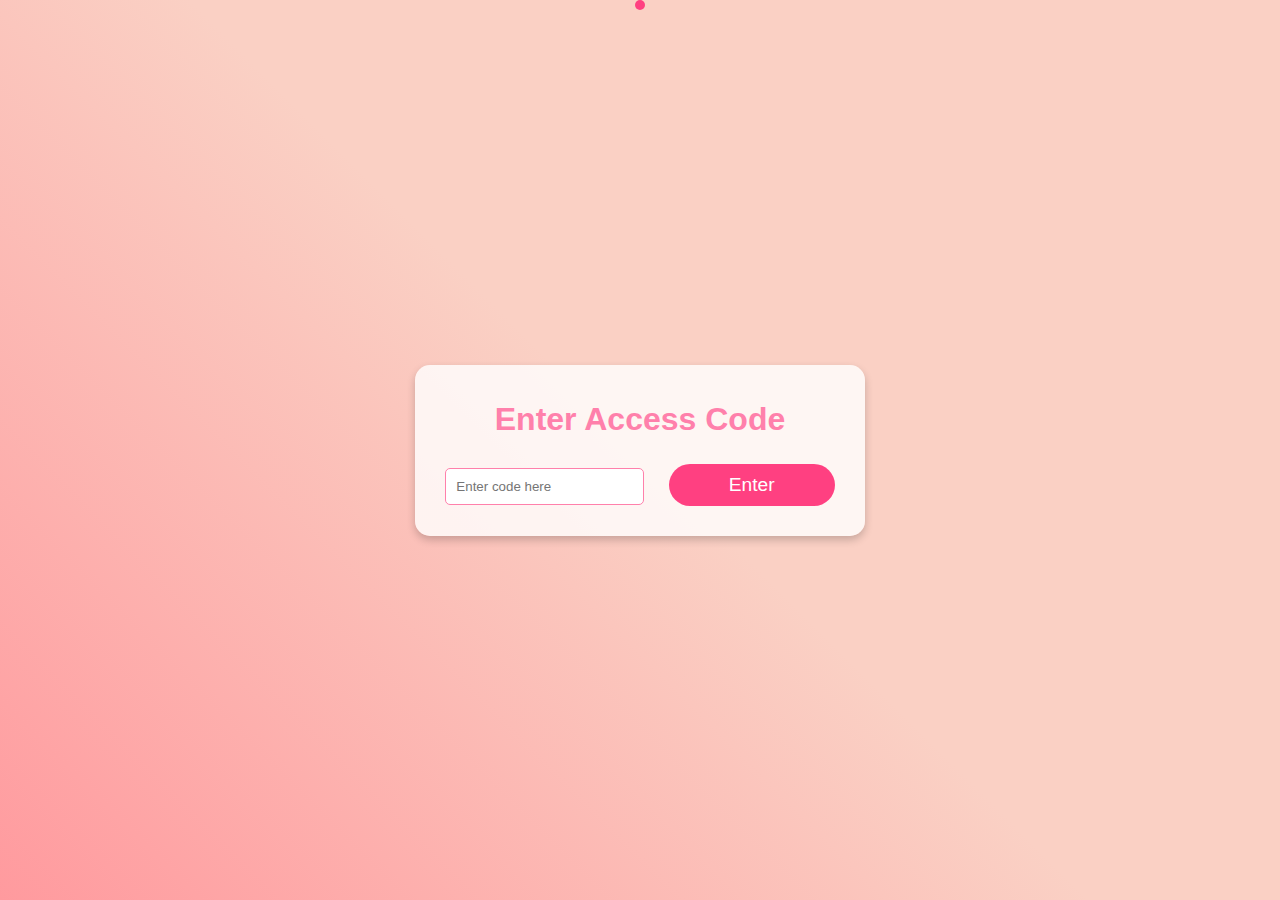
<file: index.html>
<!DOCTYPE html>
<html lang="en">
<head>
    <meta charset="UTF-8">
    <meta name="viewport" content="width=device-width, initial-scale=1.0">
    <title>Enter Access Code</title>
    <link rel="stylesheet" href="css/styles.css">
    <style>
        body {
            display: flex;
            justify-content: center;
            align-items: center;
            height: 100vh;
            background: linear-gradient(45deg, #ff9a9e, #fad0c4, #fad0c4);
        }
        .access-container {
            text-align: center;
            padding: 20px;
            background: rgba(255, 255, 255, 0.8);
            border-radius: 15px;
            box-shadow: 0 4px 8px rgba(0, 0, 0, 0.2);
        }
        .input-field {
            padding: 10px;
            margin: 10px;
            border-radius: 5px;
            border: 1px solid #ff80ab;
        }
    </style>
</head>
<body>
    <div class="access-container">
        <h2>Enter Access Code</h2>
        <input type="password" id="access-code" class="input-field" placeholder="Enter code here">
        <button class="button" onclick="checkCode()">Enter</button>
        <p id="error-message" style="color: red; display: none;">Incorrect code. Please try again.</p>
    </div>

    <script>
        function checkCode() {
            const code = document.getElementById('access-code').value;
            const correctCode = "simone25";  // Set your access code here
            if (code === correctCode) {
                window.location.href = "birthday.html";  // Redirect to the birthday page
            } else {
                document.getElementById('error-message').style.display = 'block';
            }
        }
    </script>
</body>
</html>
</file>
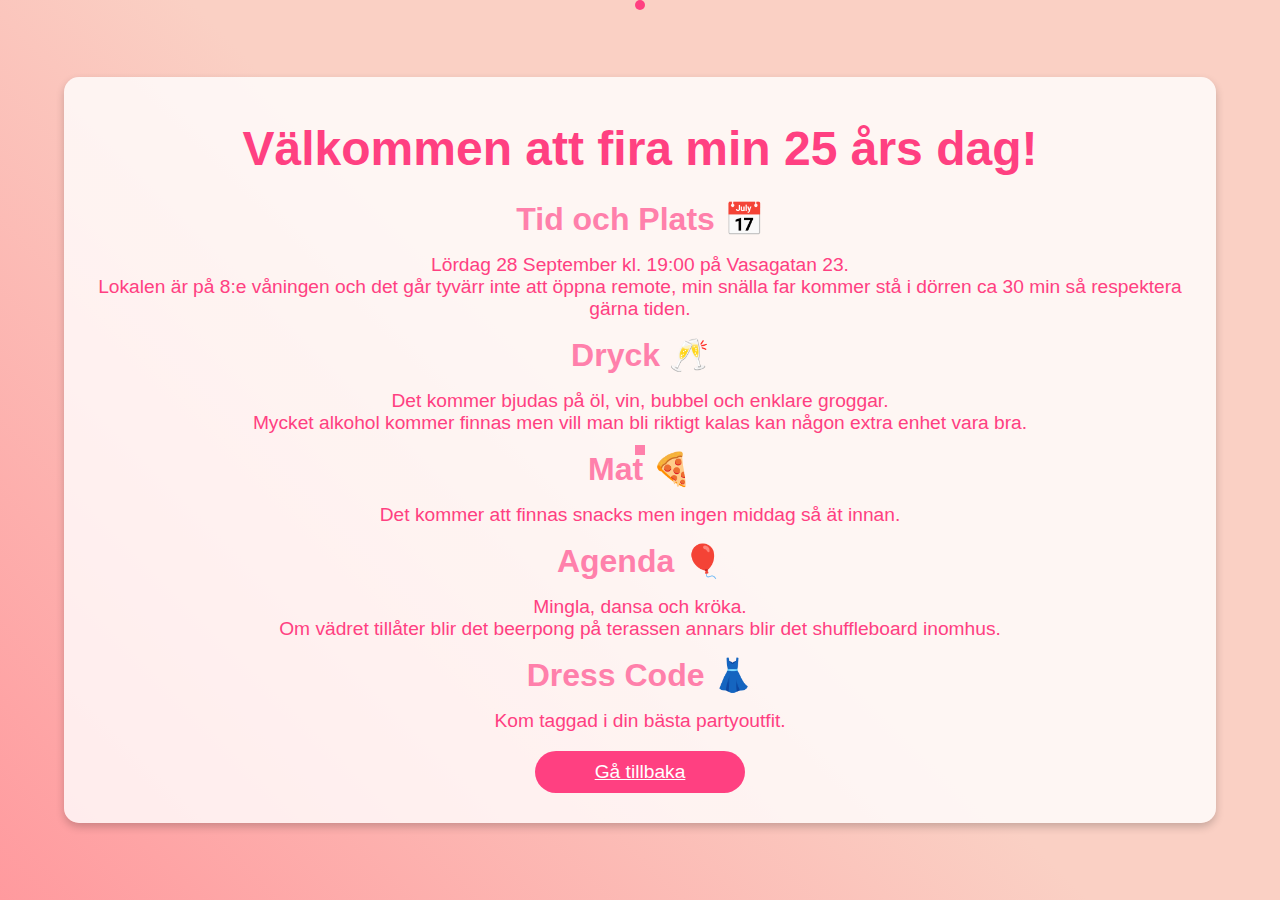
<file: info.html>
<!DOCTYPE html>
<html lang="en">
<head>
    <meta charset="UTF-8">
    <meta name="viewport" content="width=device-width, initial-scale=1.0">
    <title>25th Birthday Party</title>
    <link rel="stylesheet" href="css/styles.css">
</head>
<body>
    <div class="info-container">
        <h1>Välkommen att fira min 25 års dag!</h1>
       
        <h2>Tid och Plats &#128197;</h2>
        <p>Lördag 28 September kl. 19:00 på Vasagatan 23. <br> Lokalen är på 8:e våningen och det går tyvärr inte att öppna remote, min snälla far kommer stå i dörren ca 30 min så respektera gärna tiden.</p>

        <h2>Dryck &#129346;</h2>
        <p>Det kommer bjudas på öl, vin, bubbel och enklare groggar. <br> Mycket alkohol kommer finnas men vill man bli riktigt kalas kan någon extra enhet vara bra.</p>
        
        <h2>Mat &#127829;</h2>
        <p>Det kommer att finnas snacks men ingen middag så ät innan.</p>
        
        <h2>Agenda &#127880;</h2>
        <p>Mingla, dansa och kröka.<br> Om vädret tillåter blir det beerpong på terassen annars blir det shuffleboard inomhus.</p>
        
        <h2>Dress Code &#128087;</h2>
        <p>Kom taggad i din bästa partyoutfit.</p>
        
        <a href="birthday.html" class="button">Gå tillbaka</a>
    </div>
    
    <!-- Confetti Animation -->
    <div class="confetti" style="--i:1;"></div>
    <div class="confetti" style="--i:2;"></div>
    <div class="confetti" style="--i:3;"></div>
    <div class="confetti" style="--i:4;"></div>
    <div class="confetti" style="--i:5;"></div>
    <div class="confetti" style="--i:6;"></div>
    <div class="confetti" style="--i:7;"></div>
    <div class="confetti" style="--i:8;"></div>
    <div class="confetti" style="--i:9;"></div>
    <div class="confetti" style="--i:10;"></div>
</body>
</html>
</file>
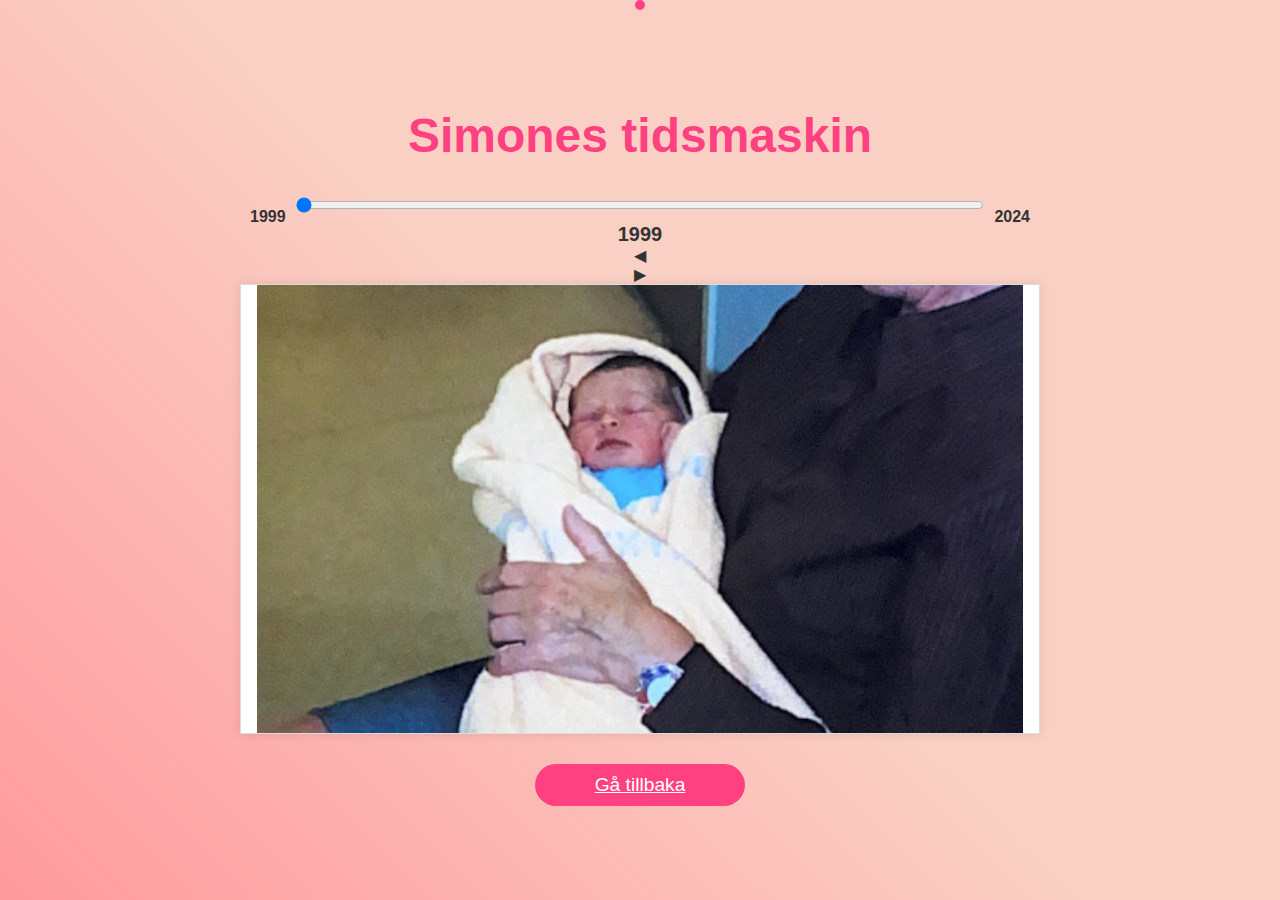
<file: SlideShow.html>
<!DOCTYPE html>
<html lang="en">

<head>
    <meta charset="UTF-8">
    <meta name="viewport" content="width=device-width, initial-scale=1.0">
    <link rel="stylesheet" href="css/styles.css">
</head>
<body>
    <h1>Simones tidsmaskin</h1>
    <div class="slider-container">

        <span id="start-year">1999</span>
        <div class="slider-wrapper">
            <input type="range" id="year-slider" min="1999" max="2024" value="1999">
            <div id="current-year">1999</div>
        </div>
        <span id="end-year">2024</span>

    </div>
    <span class="arrow" id="left-arrow">&#9664;</span>
    <span class="arrow" id="right-arrow">&#9654;</span>
    <div class="slideshow-container">

        <img id="slideshow-photo" src="Photos/1999.JPG" alt="Photo from 1999">
    </div>
    <a href="birthday.html" class="button">Gå tillbaka</a>
    <script>
        // Slider script for slideshow
        document.addEventListener('DOMContentLoaded', function () {
            const slider = document.getElementById('year-slider');
            const photo = document.getElementById('slideshow-photo');
            const currentYear = document.getElementById('current-year');
            const leftArrow = document.getElementById('left-arrow');
            const rightArrow = document.getElementById('right-arrow');
            const minYear = parseInt(slider.min);
            const maxYear = parseInt(slider.max);

            // Update photo based on slider input
            slider.addEventListener('input', function () {
                const year = parseInt(slider.value);
                currentYear.textContent = year;
                photo.src = `Photos/${year}.JPG`;
                photo.alt = `Photo from ${year}`;
                updateArrows(year);
            });

            // Decrease year by one when left arrow is clicked
            leftArrow.addEventListener('click', function () {
                let year = parseInt(slider.value);
                if (year > minYear) {
                    slider.value = --year;
                    currentYear.textContent = year;
                    photo.src = `Photos/${year}.JPG`;
                    photo.alt = `Photo from ${year}`;
                    updateArrows(year);
                }
            });

            // Increase year by one when right arrow is clicked
            rightArrow.addEventListener('click', function () {
                let year = parseInt(slider.value);
                if (year < maxYear) {
                    slider.value = ++year;
                    currentYear.textContent = year;
                    photo.src = `Photos/${year}.JPG`;
                    photo.alt = `Photo from ${year}`;
                    updateArrows(year);
                }
            });

            // Function to update arrow states (enabled/disabled)
            function updateArrows(year) {
                leftArrow.classList.toggle('disabled', year === minYear);
                rightArrow.classList.toggle('disabled', year === maxYear);
            }

            // Initialize arrow states on page load
            updateArrows(parseInt(slider.value));
        });

    </script>

</body>

</html>
</file>
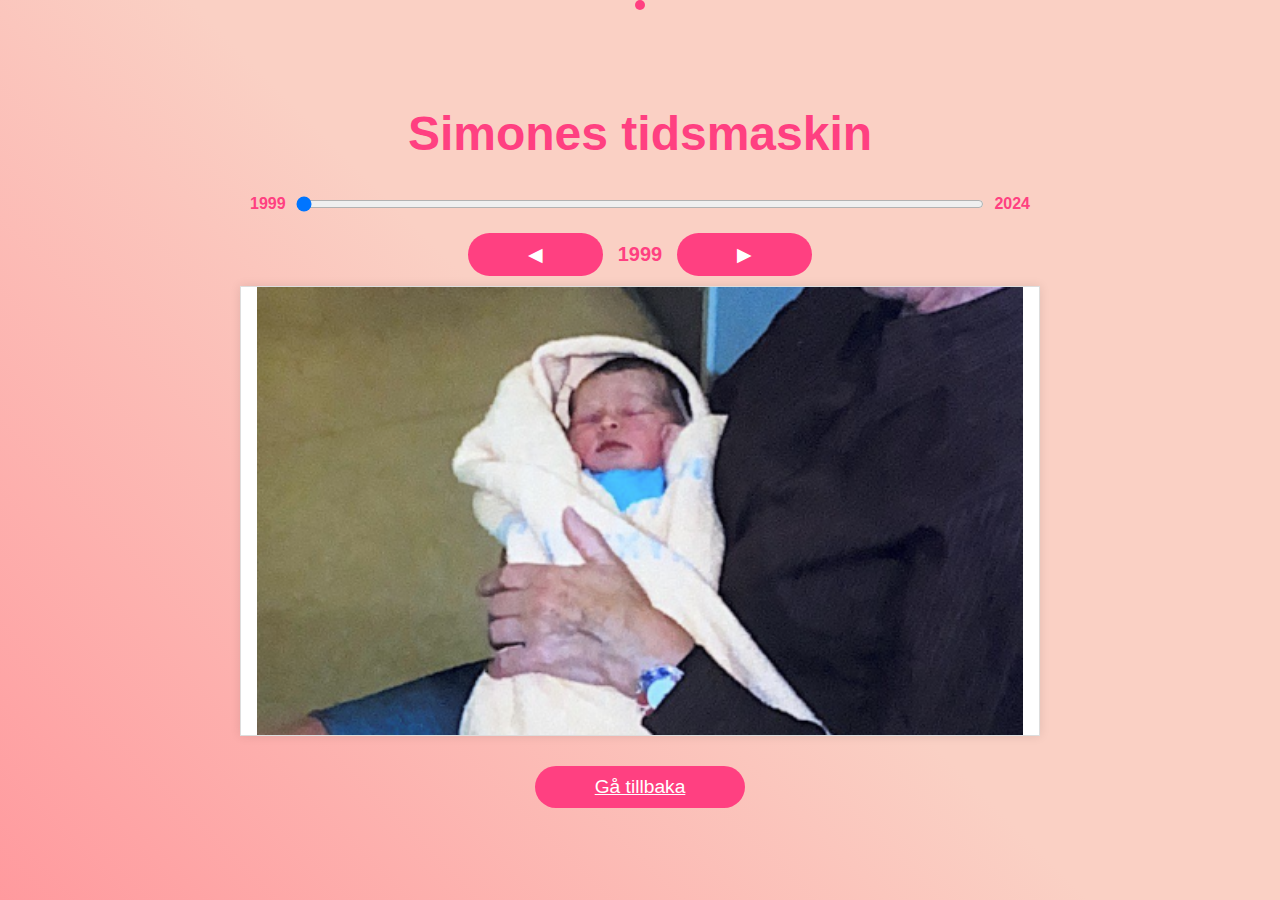
<file: slideShow.html>
<!DOCTYPE html>
<html lang="en">

<head>
    <meta charset="UTF-8">
    <meta name="viewport" content="width=device-width, initial-scale=1.0">
    <link rel="stylesheet" href="css/styles.css">
</head>
<body>
    <h1>Simones tidsmaskin</h1>
    <div class="slider-container">
        <span id="start-year" style="color: #ff4081;">1999</span>
        <div class="slider-wrapper">
            <input type="range" id="year-slider" min="1999" max="2024" value="1999">
        </div>
        <span id="end-year"style="color: #ff4081;">2024</span>
    </div>
    <div class="arrow-container">
        <span class="button arrow" id="left-arrow">&#9664;</span>
        <span id="current-year" style="color: #ff4081;"> 1999</span>
        <span class="button arrow" id="right-arrow">&#9654;</span>
    </div>
    
    <div class="slideshow-container">

        <img id="slideshow-photo" src="Photos/1999.JPG" alt="Photo from 1999">
    </div>
    <a href="birthday.html" class="button">Gå tillbaka</a>
    <script>
        // Slider script for slideshow
        document.addEventListener('DOMContentLoaded', function () {
            const slider = document.getElementById('year-slider');
            const photo = document.getElementById('slideshow-photo');
            const currentYear = document.getElementById('current-year');
            const leftArrow = document.getElementById('left-arrow');
            const rightArrow = document.getElementById('right-arrow');
            const minYear = parseInt(slider.min);
            const maxYear = parseInt(slider.max);

            // Update photo based on slider input
            slider.addEventListener('input', function () {
                const year = parseInt(slider.value);
                currentYear.textContent = year;
                photo.src = `Photos/${year}.JPG`;
                photo.alt = `Photo from ${year}`;
                updateArrows(year);
            });

            // Decrease year by one when left arrow is clicked
            leftArrow.addEventListener('click', function () {
                let year = parseInt(slider.value);
                if (year > minYear) {
                    slider.value = --year;
                    currentYear.textContent = year;
                    photo.src = `Photos/${year}.JPG`;
                    photo.alt = `Photo from ${year}`;
                    updateArrows(year);
                }
            });

            // Increase year by one when right arrow is clicked
            rightArrow.addEventListener('click', function () {
                let year = parseInt(slider.value);
                if (year < maxYear) {
                    slider.value = ++year;
                    currentYear.textContent = year;
                    photo.src = `Photos/${year}.JPG`;
                    photo.alt = `Photo from ${year}`;
                    updateArrows(year);
                }
            });

            // Function to update arrow states (enabled/disabled)
            function updateArrows(year) {
                leftArrow.classList.toggle('disabled', year === minYear);
                rightArrow.classList.toggle('disabled', year === maxYear);
            }

            // Initialize arrow states on page load
            updateArrows(parseInt(slider.value));
        });

    </script>

</body>

</html>
</file>
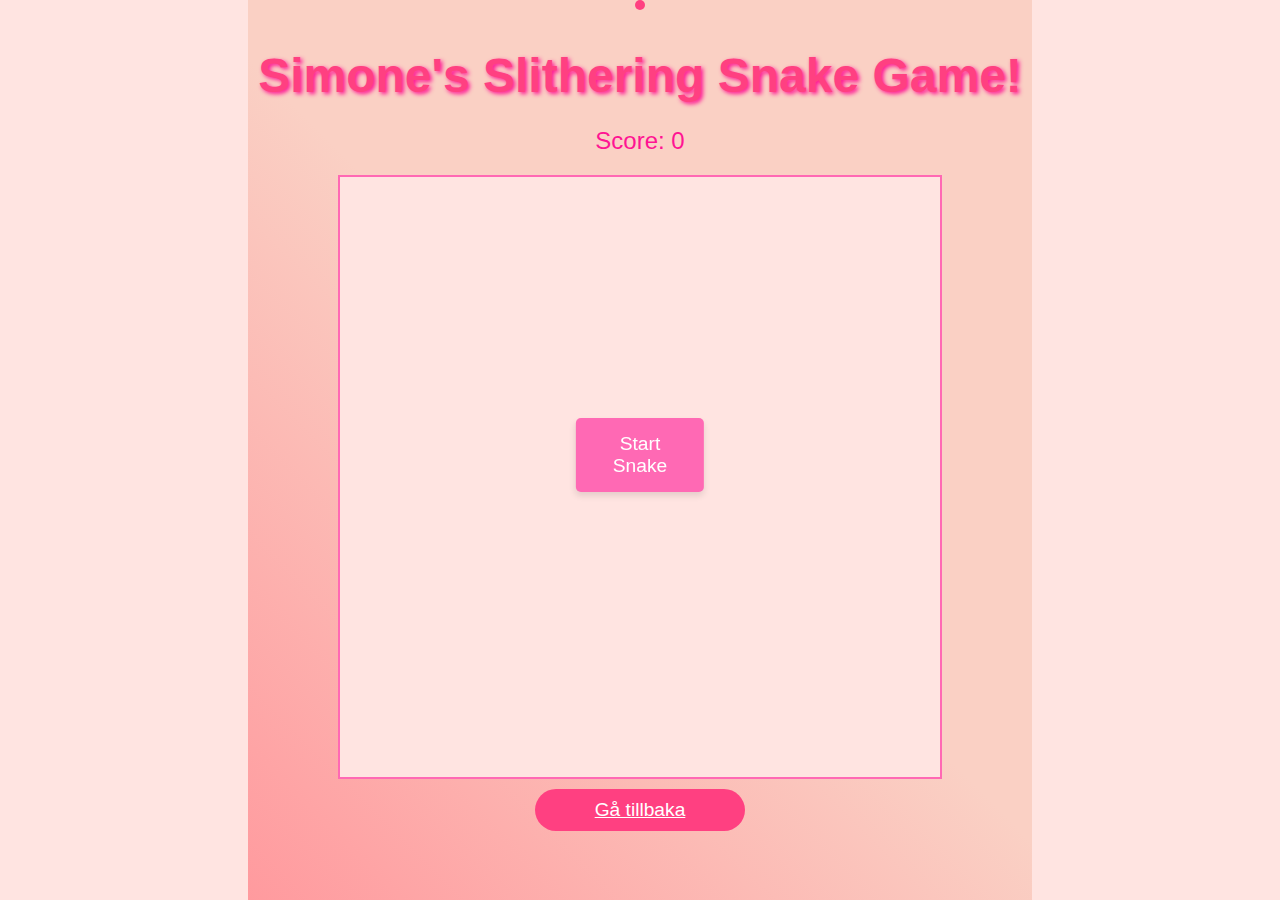
<file: snake.html>
<!DOCTYPE html>
<html lang="en">
<head>
    <meta charset="UTF-8">
    <meta name="viewport" content="width=device-width, initial-scale=1.0">
    <title>Simone's Snake Game</title>
    <!-- Link to the CSS file -->
    <link rel="stylesheet" href="css/snake.css">
    <link rel="stylesheet" href="css/styles.css"
</head>
<body>
    <h1>Simone's Slithering Snake Game!</h1>
    <div id="score">Score: 0</div>
    <div id="game-board">
        <canvas id="gameCanvas"></canvas>
        <div id="start-screen">
            <button id="start-button">Start Snake</button>
        </div>

        <div id="game-over">Game Over! Din poäng: <span id="final-score"></span>
            <button id="restart-button">Restart</button>
        </div>
    </div>
    <a href="birthday.html" class="button">Gå tillbaka</a>
    <br/>
    <br/>
    <!-- Link to the JavaScript file -->
    <script src="snake.js"></script>
    
</body>
</html>
</file>
<file: css/snake.css>
html, body {
    margin: 0;
    padding: 0;
    height: 100%;
    overflow: hidden;
    display: flex;
    flex-direction: column;
    align-items: center;
    justify-content: center;
    background-color: #ffe4e1;
    font-family: Arial, sans-serif;
}

h1 {
    color: #ff69b4;
    margin-top: 20px;
    margin-bottom: 10px;
    text-shadow: 2px 2px 4px #ff1493;
    font-size: 2rem;
    text-align: center;
    padding: 0 10px;
}

#score {
    color: #ff1493;
    font-size: 1.5rem;
    margin-bottom: 20px;
    text-align: center;
}

#game-board {
    display: flex;
    justify-content: center;
    align-items: center;
    border: 2px solid #ff69b4;
    background-color: #ffb6c1;
}

canvas {
    background-color: #ffe4e1;
    max-width: 100%;
    height: auto;
}

#start-screen {
    display: flex;
    flex-direction: column;
    align-items: center;
    justify-content: center;
    position: fixed;
    top: 50%;
    left: 50%;
    transform: translate(-50%, -50%);
    z-index: 100;
}

#start-button, #restart-button {
    background-color: #ff69b4;
    color: white;
    border: none;
    padding: 15px 30px;
    font-size: 1.2rem;
    border-radius: 5px;
    cursor: pointer;
    margin-top: 10px;
    box-shadow: 0 4px 6px rgba(0, 0, 0, 0.1);
    transition: background-color 0.3s ease;
    width: 80%;
    max-width: 300px;
}

#start-button:hover, #restart-button:hover {
    background-color: #ff1493;
}

#game-over {
    display: none;
    background-color: rgba(255, 105, 180, 0.9);
    color: white;
    padding: 20px;
    border-radius: 10px;
    text-align: center;
    position: fixed;
    top: 50%;
    left: 50%;
    transform: translate(-50%, -50%);
    box-shadow: 0 0 10px rgba(0, 0, 0, 0.5);
    z-index: 100;
    width: 80%;
    max-width: 300px;
}

/* Responsive styling for smaller screens */
@media (max-width: 600px) {
    h1 {
        font-size: 1.5rem;
    }

    #score {
        font-size: 1.2rem;
        margin-bottom: 15px;
    }

    #start-button, #restart-button {
        padding: 12px 20px;
        font-size: 1rem;
    }

    #game-over {
        padding: 15px;
        font-size: 1rem;
    }
}
</file>
<file: css/styles.css>
/* CSS Reset */
* {
    margin: 0;
    padding: 0;
    box-sizing: border-box;
}

/* Import Google Font */
@import url('https://fonts.googleapis.com/css2?family=Roboto:wght@400;700&display=swap');

/* General Styles */
body {
    font-family: 'Roboto', sans-serif;
    background: linear-gradient(45deg, #ff9a9e, #fad0c4, #fad0c4);
    color: #333;
    text-align: center;
    margin: 0;
    padding: 0;
    /* centering */
    display: flex; 
    flex-direction: column; 
    align-items: center; 
    justify-content: center; 
    height: 100vh; 
}

h1 {
    font-size: 3em;
    margin: 0.5em 0;
    color: #ff4081;
    animation: bounce 1.5s infinite;
}

h2 {
    font-size: 2em;
    margin: 0.5em 0;
    color: #ff80ab;
    animation: fadeIn 2s ease-in;
}

p {
    font-size: 1.2em;
    margin: 0.5em 0;
    color: #ff4081;
    animation: fadeIn 2s ease-in;
}

/* Container */
.container {
    width: 90%;
    margin: 0 auto 20px;
    padding: 20px;
    background: rgba(255, 255, 255, 0.8);
    border-radius: 15px;
    box-shadow: 0 4px 8px rgba(0, 0, 0, 0.2);
}
.info-container {
    background: rgba(255, 255, 255, 0.8);
    border-radius: 15px;
    box-shadow: 0 4px 8px rgba(0, 0, 0, 0.2);
    padding: 20px;
    margin: 20px;
    max-width: 90%;
    min-width: 300px;
    width: fit-content;
    text-align: center;
}

/* Buttons */
.button {
    display: inline-block;
    padding: 10px 60px;
    margin: 10px 10px;
    background-color: #ff4081;
    color: white;
    border: none;
    border-radius: 25px;
    cursor: pointer;
    font-size: 1.2em;
    transition: background-color 0.3s ease;
    animation: pulse 2s infinite;
    align-self: center;
}

.button:hover {
    background-color: #ff80ab;
}

/* Decorations */
@keyframes bounce {
    0%, 20%, 50%, 80%, 100% {
        transform: translateY(0);
    }
    40% {
        transform: translateY(-30px);
    }
    60% {
        transform: translateY(-15px);
    }
}

@keyframes fadeIn {
    from {
        opacity: 0;
    }
    to {
        opacity: 1;
    }
}

@keyframes slideIn {
    from {
        transform: translateX(-100%);
    }
    to {
        transform: translateX(0);
    }
}

@keyframes pulse {
    0% {
        transform: scale(1);
    }
    50% {
        transform: scale(1.1);
    }
    100% {
        transform: scale(1);
    }
}

.balloon {
    width: 50px;
    height: 70px;
    background-color: #ff4081;
    border-radius: 0 0 30px 30px;
    position: relative;
    display: inline-block;
    margin: 20px 10px;
    animation: float 4s ease-in-out infinite, spin 6s linear infinite;
}

.balloon:before {
    content: '';
    position: absolute;
    bottom: -10px;
    left: 50%;
    width: 2px;
    height: 20px;
    background: #ff4081;
}

@keyframes float {
    0% {
        transform: translateY(0);
    }
    50% {
        transform: translateY(-20px);
    }
    100% {
        transform: translateY(0);
    }
}

@keyframes spin {
    from {
        transform: rotate(0deg);
    }
    to {
        transform: rotate(360deg);
    }
}

@keyframes confetti {
    0% {
        transform: translateY(0);
    }
    100% {
        transform: translateY(100vh);
    }
}

.confetti {
    width: 10px;
    height: 10px;
    background-color: #ff4081;
    position: absolute;
    animation: confetti 3s infinite;
}

.confetti:nth-child(odd) {
    background-color: #ff80ab;
}

.confetti:nth-child(even) {
    background-color: #ffd1dc;
}

/* Confetti Generation */
body::before {
    content: '';
    position: absolute;
    top: 0;
    left: 50%;
    width: 10px;
    height: 10px;
    background: #ff4081;
    border-radius: 50%;
    animation: confetti 5s infinite;
    transform: translateX(-50%);
    animation-delay: calc(0.1s * var(--i));
}

/* Slideshow-Specific Styles */
.slideshow-container {
    width: 80%;
    max-width: 800px; /* Adjust this value as needed for your design */
    height: 450px; /* Fixed height for a 16:9 aspect ratio */
    margin: 0 auto 20px; /* Center horizontally and add margin-bottom */
    background-color: #fff; /* Optional: Add background color to the container */
    border: 1px solid #ddd; /* Optional: Add border to the container */
    box-shadow: 0 0 10px rgba(0, 0, 0, 0.1); /* Optional: Add shadow to the container */
    overflow: hidden; /* Ensure content stays within the bounds */
    position: relative; /* For positioning the image absolutely inside */
}

.slideshow-container img {
    width: 100%; /* Ensures the image takes up the full width of the container */
    height: auto; /* Maintain aspect ratio */
    max-height: 100%; /* Ensure the image does not exceed the container's height */
    object-fit: contain; /* Ensures the whole image fits within the container */
}

.slider-container {
    width: 80%;
    max-width: 800px; /* Adjust this value as needed for your design */
    display: flex;
    align-items: center;
    margin: 0 auto;
    justify-content: space-between;
}

.slider-wrapper {
    display: flex;
    flex-direction: column;
    align-items: center;
    width: 100%; /* Ensure the wrapper takes full width */
}

#year-slider {
    width: 100%;
    margin: 10px 0;
}

#current-year {
    font-size: 20px;
    font-weight: bold;
}

/* Style for the year labels */
#start-year, #end-year {
    font-size: 16px;
    font-weight: bold;
    margin: 10px;
}

/* Media Queries for Mobile */
@media (max-width: 768px) {
    body {
        height: auto;
        padding: 20px;
    }

    h1 {
        font-size: 3em;
        margin: 0.5em 0;
        color: #ff4081;
        animation: bounce 1.5s infinite;
    }

    h2 {
        font-size: 1.5em;
    }

    p {
        font-size: 1em;
    }

    .container {
        width: 100%;
        padding: 10px;
    }
    .info-container {
        width: 100%;
        padding: 10px;
        max-width: 600px;
    }

    .button {
        font-size: 1em;
        padding: 8px 16px;
        margin: 5px 2px;
    }

    .balloon {
        width: 40px;
        height: 60px;
    }

    .slideshow-container {
        width: 100%;
        height: auto;
    }

    .slider-container {
        flex-direction: column;
        align-items: stretch;
    }

    #year-slider {
        width: 100%;
        margin: 5px 0;
    }

    #current-year {
        font-size: 16px;
    }

    #start-year, #end-year {
        font-size: 14px;
        margin: 5px;
    }
   /* Ensure the arrow container is a flexbox */
.arrow-container {
    display: flex;
    justify-content: center; /* Center the arrows horizontally */
    align-items: center; /* Center the arrows vertically within the container */
    gap: 10px; /* Add space between the arrows */
}

/* Style the arrow buttons */
.button.arrow {
    font-size: 2em; /* Size of the arrows */
    cursor: pointer;
    user-select: none;
    background-color: #ff4081; /* Background color for the buttons */
    color: white; /* Arrow color */
    border: none;
    padding: 10px 15px;
    border-radius: 50%; /* Round the buttons */
    transition: background-color 0.3s ease, transform 0.3s ease;
}

.button.arrow:hover {
    background-color: #ff80ab; /* Background color on hover */
    transform: scale(1.1); /* Slightly enlarge on hover */
}

.arrow.disabled {
    color: #ccc; /* Disabled arrow color */
    cursor: not-allowed; /* Disabled cursor style */
    background-color: rgba(255, 255, 255, 0.3); /* Light background for disabled state */
}

/* Responsive adjustments for mobile */
@media (max-width: 768px) {
    .button.arrow {
        font-size: 1.5em; /* Reduce the size of the arrows for mobile */
        padding: 8px;
    }
}

    img {
        width: 80%; /* Make the image take 80% of the container width */
        max-width: 600px; /* Limit the maximum width for larger screens */
        height: auto; /* Maintain aspect ratio */
        margin: 20px auto; /* Center the image and add vertical margin */
        display: block; /* Ensure the image is a block element for centering */
        border-radius: 15px; /* Add rounded corners to match the container */
        box-shadow: 0 4px 8px rgba(0, 0, 0, 0.2); /* Add shadow for a subtle 3D effect */
    }
}
</file>
